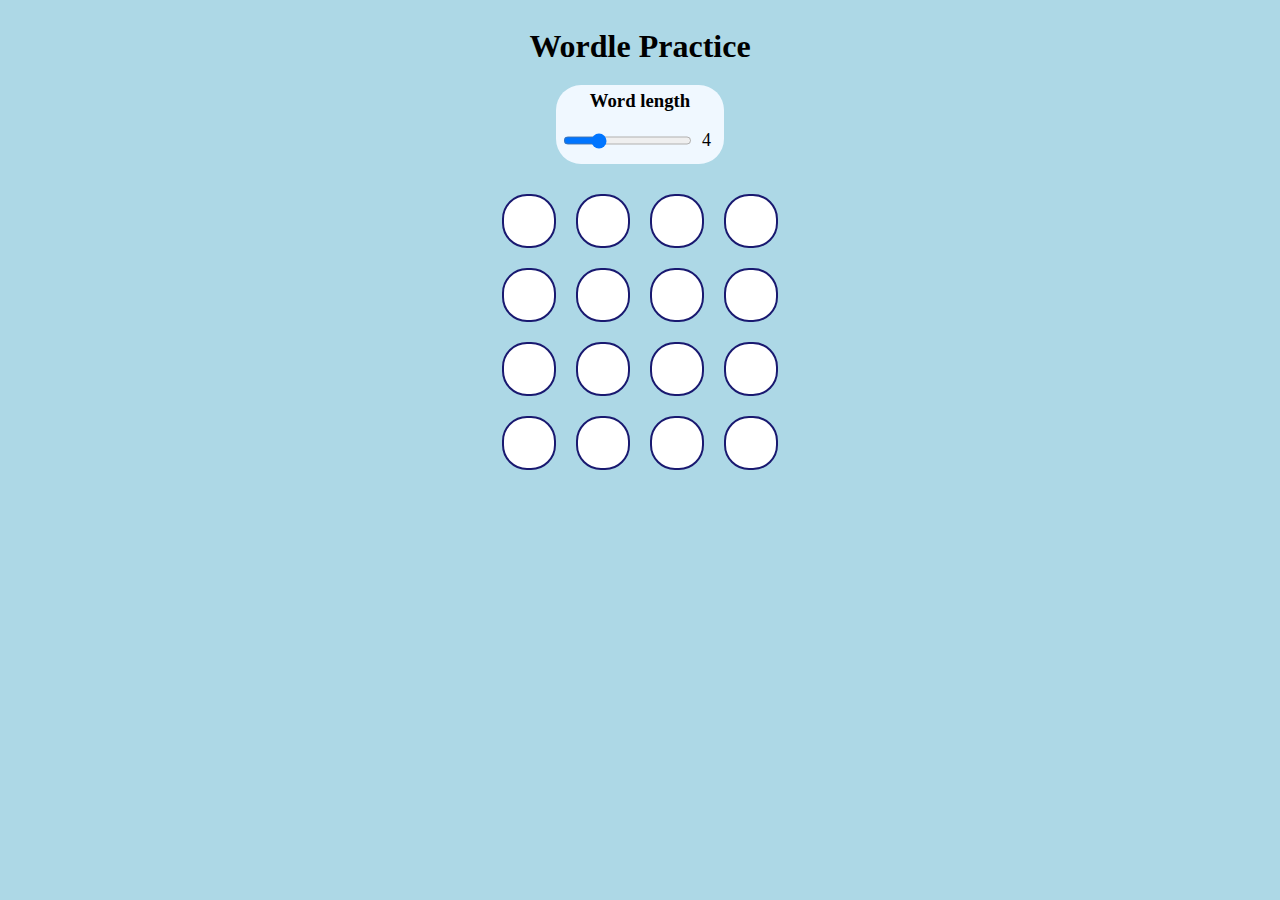
<file: words.html>
<html>
  <head>
      <title>Wordle Practice</title>
      <link rel="stylesheet" href="common.css" />
    </head>
  <body>
     <h1>Wordle Practice</h1>
     <div class="slideContainer">
        <h3>Word length</h3>
        <div class="sliderRow">
            <input type="range" min="3" max="7" value="4" oninput="sliderChange(this.value)" id="slider">
            <p class="sliderValue" id=”rangeValue”>4</p>
        </div> 
      </div>
      <div class="wordGrid" id="wordGrid">
        <div class="wordRow">
            <div class="wordBox"></div>
            <div class="wordBox"></div>
            <div class="wordBox"></div>
            <div class="wordBox"></div>
        </div>
        <div class="wordRow">
            <div class="wordBox"></div>
            <div class="wordBox"></div>
            <div class="wordBox"></div>
            <div class="wordBox"></div>
        </div>
        <div class="wordRow">
            <div class="wordBox"></div>
            <div class="wordBox"></div>
            <div class="wordBox"></div>
            <div class="wordBox"></div>
        </div>
        <div class="wordRow">
            <div class="wordBox"></div>
            <div class="wordBox"></div>
            <div class="wordBox"></div>
            <div class="wordBox"></div>
        </div>
      </div>
     
      <script>
        function sliderChange(value) {
            var letterCount = document.getElementById("slider").value;
            document.getElementById("”rangeValue”").innerHTML = letterCount;
        
            var rowGrids = document.getElementById("wordGrid");
            rowGrids.innerHTML = "";

            var row = document.createElement('div');
            row.setAttribute("class", "wordRow");    
            row.setAttribute("id", "wordRow");
            for (var j = 0; j<letterCount; j++){
                var newBox = document.createElement('div');
                newBox.setAttribute("class", "wordBox");    
                newBox.setAttribute("id", "wordBox-" + j);
                row.appendChild(newBox);
            }
            for (var i = 0; i<letterCount-1; i++){
                rowGrids.appendChild(row);
                var newRow = row.cloneNode(true);
                newRow.setAttribute("id", "wordRow-" + i);
                rowGrids.appendChild(newRow);
            }
        }
        </script>  
  </body>
</html>
</file>
<file: common.css>
body {
  background-color: lightblue;
  display: flex;
  flex-direction: column;
  align-content: center;
}

h1 {
  align-self: center;
  margin: 20px;
  text-align: center;
}

.slideContainer{
  align-self: center;
  align-content: center;
  display: flex;
  flex-direction: column;
  background-color: aliceblue;
  border-radius: 25px;
}

.sliderRow{
  display: flex;
  flex-direction: row;
  padding: 5px;
  justify-content: space-between;
}

.sliderValue{
  font-size: 18px;
  padding: 8px;
  margin: 0px;
}

h3{
  text-align: center;
  margin: 5px;
}

.wordGrid{
  margin: 20px;
}

.wordRow{
  display: flex;
  flex-direction: row;
  align-content: center;
  justify-content: center;
}

.wordBox{
  border: solid 2px midnightblue;
  border-radius: 25px;
  background-color: white;
  padding: 25px;
  margin: 10px;
}
</file>
